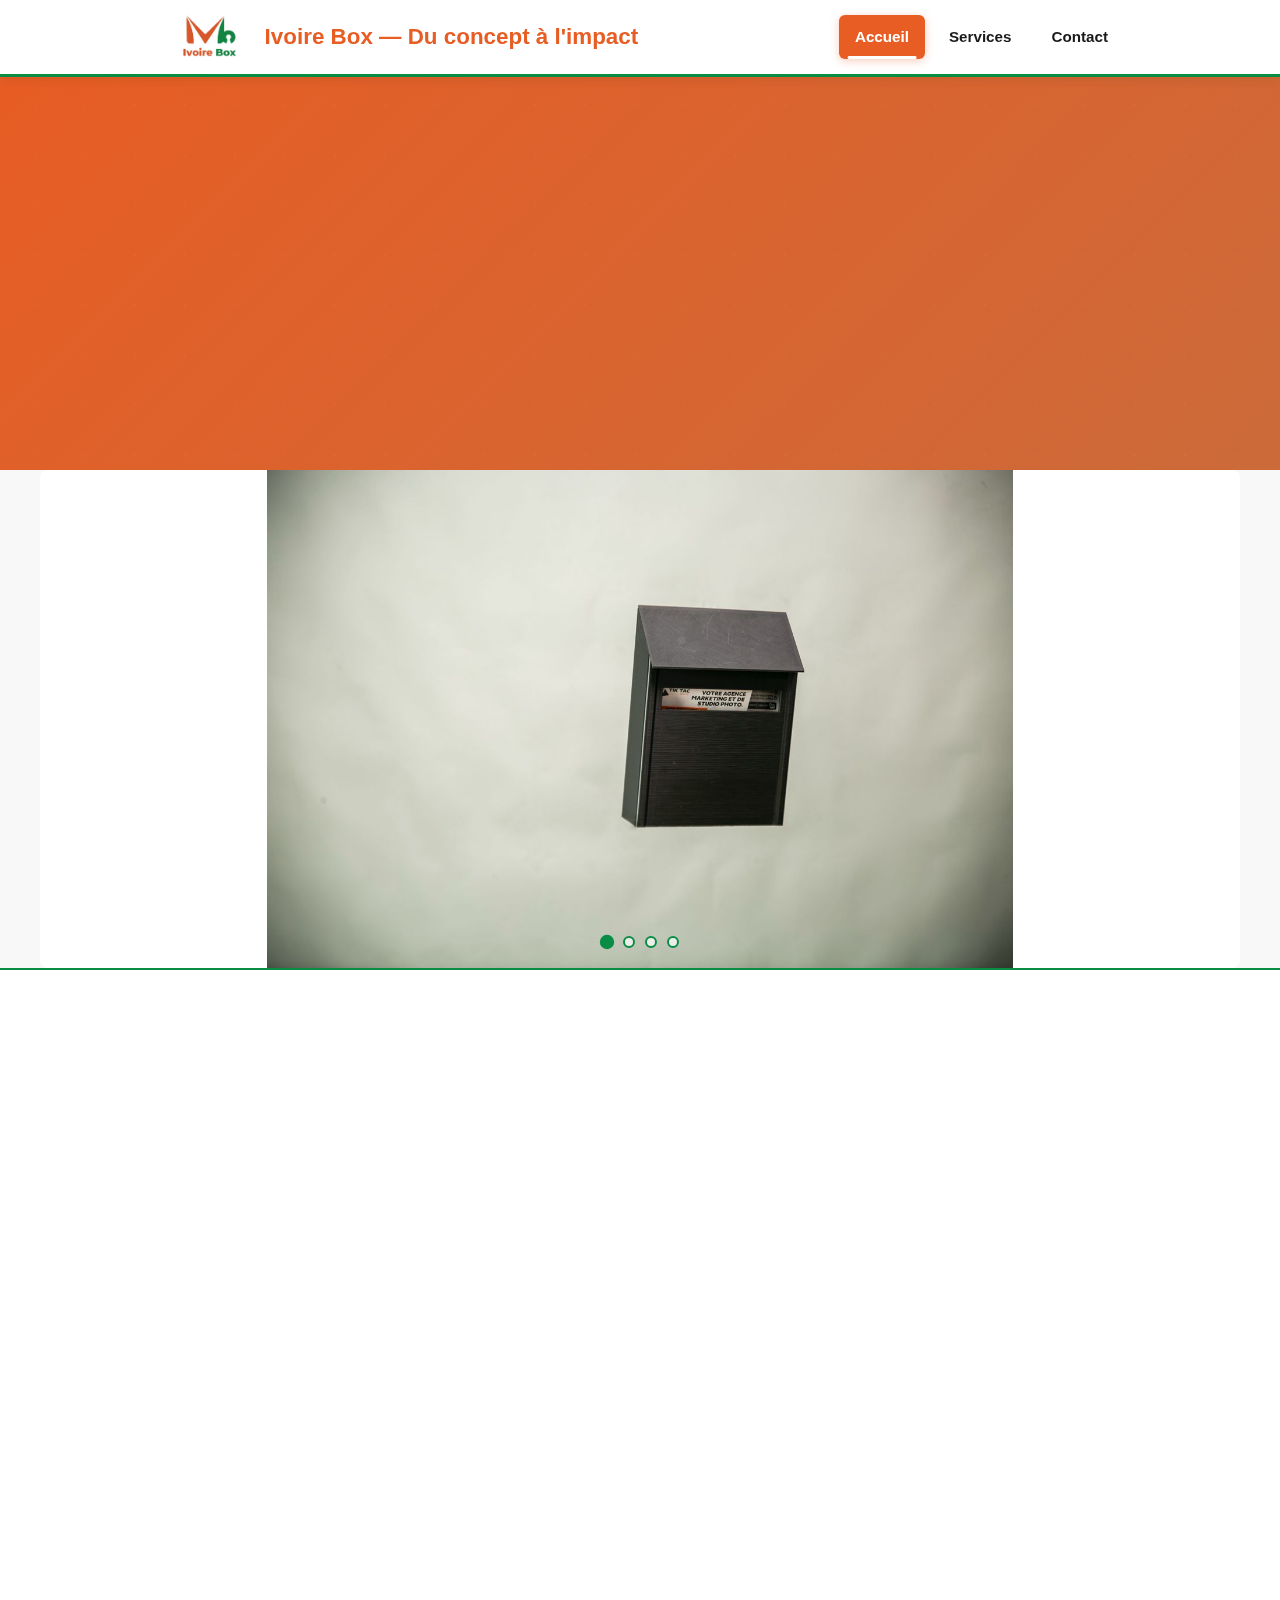
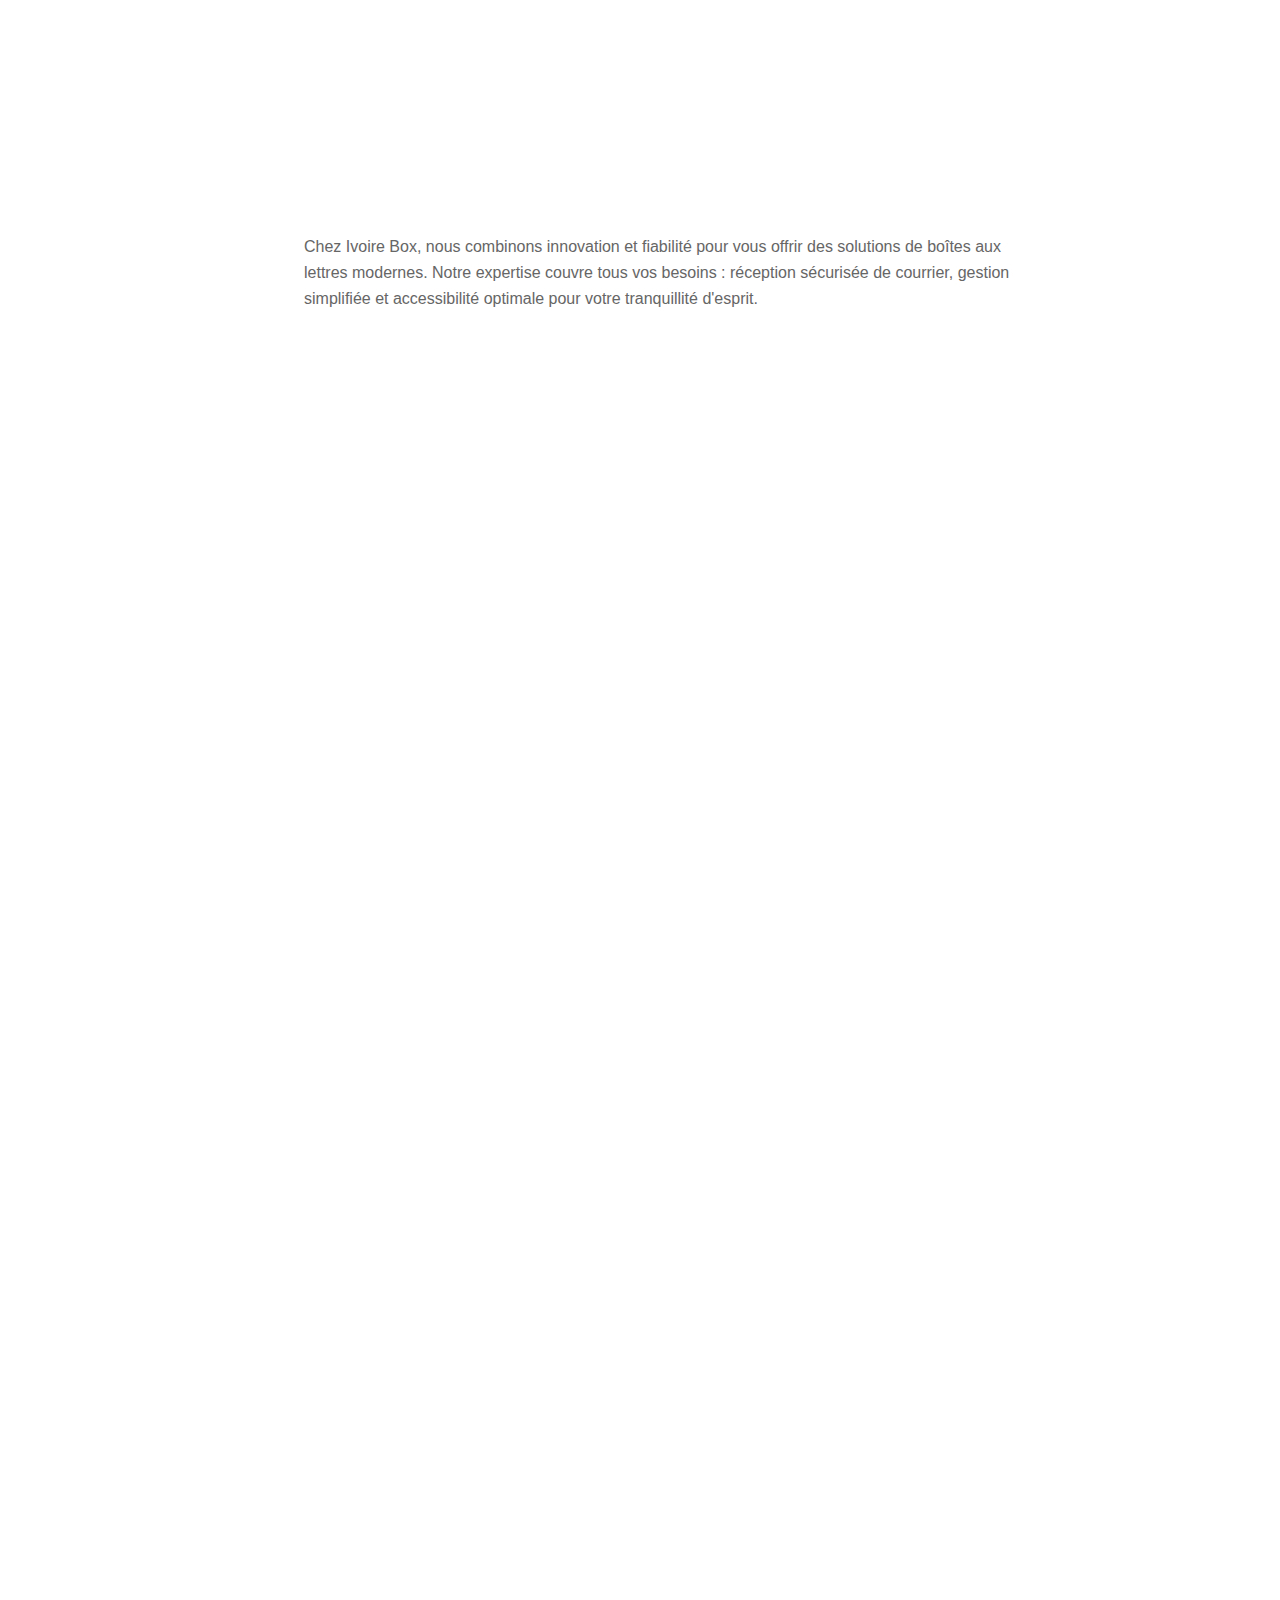
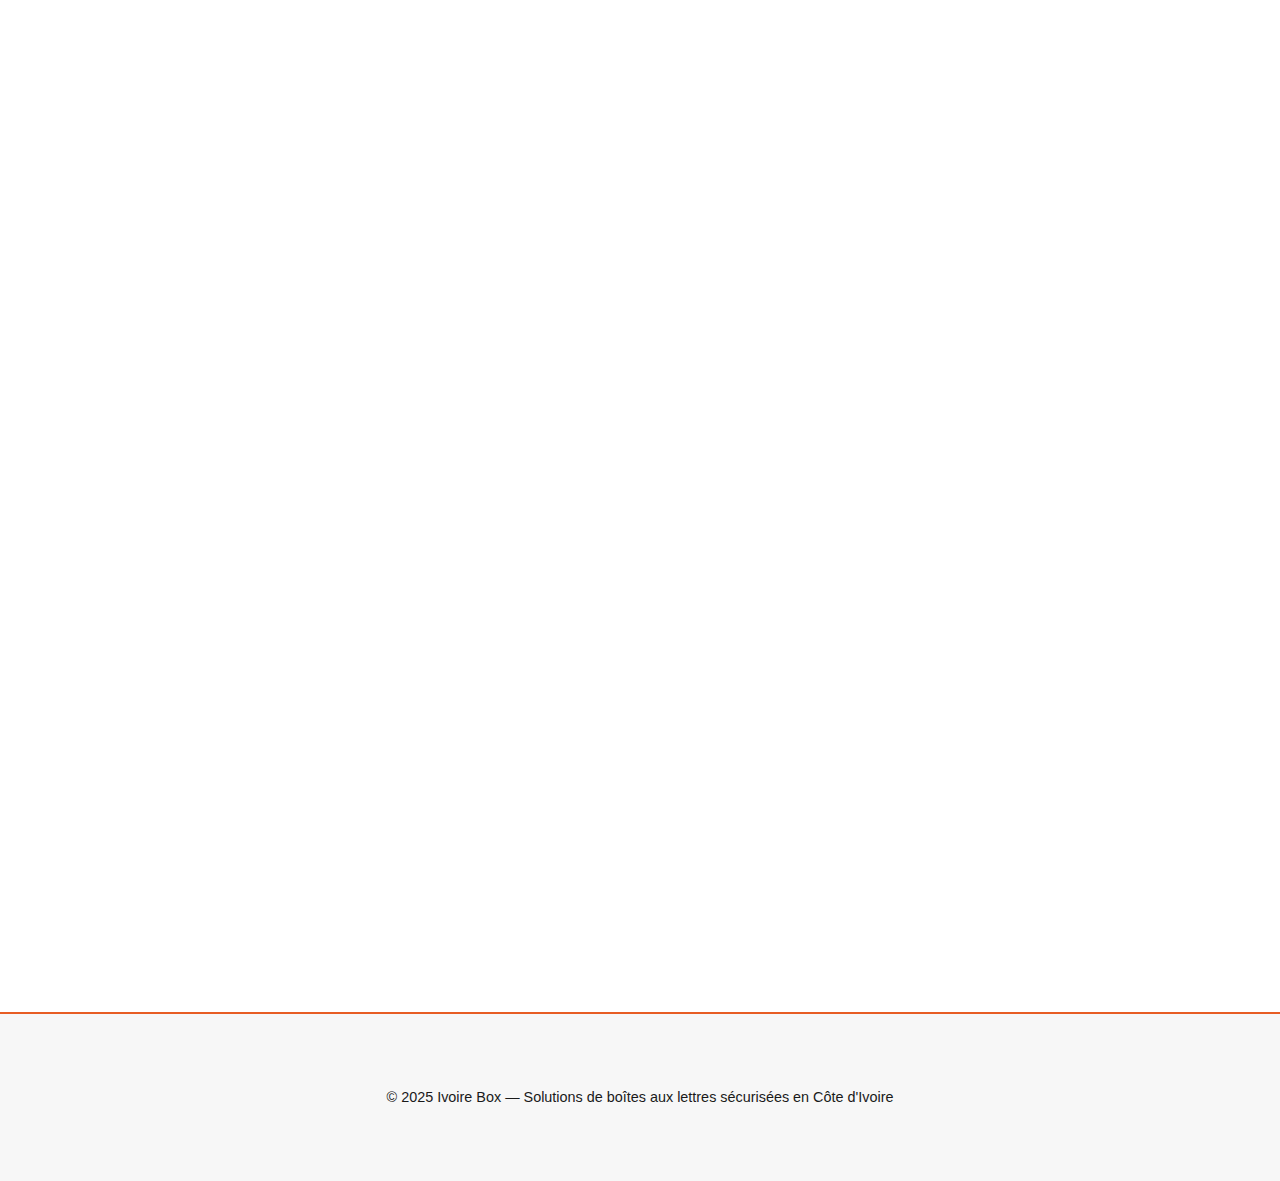
<file: index.html>
<!doctype html>
<html lang="fr">
<head>
  <meta charset="utf-8">
  <meta name="viewport" content="width=device-width,initial-scale=1">
  <title>Ivoire Box — Du concept à l'impact</title>
  <link rel="icon" href="assets/images/logo-ivoirebox.jpg" type="image/jpeg">
  <link rel="stylesheet" href="css/styles.css">

</head>
<body>
  <header class="site-header">
    <div class="container">
      <div style="display:flex;align-items:center;justify-content:space-between;width:100%">
        <a class="logo" href="index.html">
          <img src="assets/images/logo-ivoirebox.jpg" alt="Ivoire Box — Du concept à l'impact" style="height:48px;object-fit:contain;display:inline-block;vertical-align:middle">
          <span class="sr-only">Ivoire Box — Du concept à l'impact</span>
        </a>
        <nav id="main-navigation" class="main-nav" role="navigation" aria-label="Menu principal">
          <a href="index.html">Accueil</a>
          <a href="services.html">Services</a>
          <a href="contact.html">Contact</a>
        </nav>
        <button class="nav-toggle" aria-label="Ouvrir le menu" aria-expanded="false" aria-controls="main-navigation">
          <span class="hamburger" aria-hidden="true"></span>
        </button>
      </div>
    </div>
  </header>

  <main>
    <section class="hero">
      <!-- Option vidéo de fond : décommentez et ajoutez votre vidéo
      <video class="hero-video" autoplay muted loop playsinline>
        <source src="videos/hero-background.mp4" type="video/mp4">
        <source src="videos/hero-background.webm" type="video/webm">
      </video>
      -->
      <div class="container hero-content">
        <h1 class="hero-title">Du concept à l'impact</h1>
        <p class="hero-subtitle">Solutions de boîtes aux lettres sécurisées et modernes en Côte d'Ivoire. Sécurité, accessibilité et tranquillité d'esprit pour votre courrier personnel et professionnel.</p>
        <p class="hero-btn-wrapper"><a class="btn" href="services.html">Découvrir nos services</a></p>
      </div>
    </section>

    <!-- Carousel des boîtes postales -->
    <section class="box-carousel">
      <div class="carousel-container">
        <div class="carousel-slide active">
          <img src="boite postal 1.jpg" alt="Boîte postale Ivoire Box - Modèle 1" class="image-hover-effect">
        </div>
        <div class="carousel-slide">
          <img src="boite postal 2.jpg" alt="Boîte postale Ivoire Box - Modèle 2" class="image-hover-effect">
        </div>
        <div class="carousel-slide">
          <img src="boite postal 3.jpg" alt="Boîte postale Ivoire Box - Modèle 3" class="image-hover-effect">
        </div>
        <div class="carousel-slide">
          <img src="boite postal 4.jpg" alt="Boîte postale Ivoire Box - Modèle 4" class="image-hover-effect">
        </div>
      </div>
      <div class="carousel-indicators">
        <span class="indicator active" data-slide="0" aria-label="Image 1"></span>
        <span class="indicator" data-slide="1" aria-label="Image 2"></span>
        <span class="indicator" data-slide="2" aria-label="Image 3"></span>
        <span class="indicator" data-slide="3" aria-label="Image 4"></span>
      </div>
    </section>

    <!-- Section Statistiques -->
    <section class="stats-section reveal-hidden">
      <div class="container">
        <div class="stats-grid">
          <div class="stat-card reveal-hidden reveal-delay-1">
            <span class="stat-icon">📦</span>
            <span class="stat-number" data-target="500">0</span>
            <span class="stat-label">Boîtes installées</span>
          </div>
          <div class="stat-card reveal-hidden reveal-delay-2">
            <span class="stat-icon">👥</span>
            <span class="stat-number" data-target="350">0</span>
            <span class="stat-label">Clients satisfaits</span>
          </div>
          <div class="stat-card reveal-hidden reveal-delay-3">
            <span class="stat-icon">🏆</span>
            <span class="stat-number" data-target="5">0</span>
            <span class="stat-label">Années d'expérience</span>
          </div>
          <div class="stat-card reveal-hidden reveal-delay-4">
            <span class="stat-icon">⭐</span>
            <span class="stat-number" data-target="98">0</span>
            <span class="stat-label">% Satisfaction</span>
          </div>
        </div>
      </div>
    </section>

    <section class="about container reveal-hidden">
      <h2 class="reveal-left">À propos d'Ivoire Box</h2>
      <p class="reveal-right">Ivoire Box est le partenaire de confiance pour vos besoins de boîtes aux lettres en Côte d'Ivoire. Nous proposons des solutions sur mesure pour les particuliers et les copropriétés : boîtes individuelles, boîtes collectives, gestion de courrier et options de notifications. Fondée pour moderniser la gestion du courrier, Ivoire Box combine sécurité physique et services numériques simples à utiliser.</p>
    </section>

    <section class="features container">
      <h2 class="reveal-hidden">Nos atouts</h2>
      <div class="features-illustration" style="display:flex;gap:1.5rem;align-items:center;margin-bottom:1.5rem">
        <div class="image-hover-effect image-animate reveal-hidden">
          <img src="assets/images/iconographie.jpg" loading="lazy" alt="Iconographie Ivoire Box" style="max-width:140px;border-radius:8px;box-shadow:0 4px 12px rgba(0,0,0,0.08)">
        </div>
        <p style="font-size:1rem;color:var(--text-secondary);max-width:720px;margin:0">Chez Ivoire Box, nous combinons innovation et fiabilité pour vous offrir des solutions de boîtes aux lettres modernes. Notre expertise couvre tous vos besoins : réception sécurisée de courrier, gestion simplifiée et accessibilité optimale pour votre tranquillité d'esprit.</p>
      </div>
      <div class="grid">
        <div class="feature reveal-hidden reveal-delay-1">
          <h4>Sécurité renforcée</h4>
          <p>Boîtes conçues pour protéger votre courrier contre le vol et les intempéries.</p>
        </div>
        <div class="feature reveal-hidden reveal-delay-2">
          <h4>Accessibilité 24/7</h4>
          <p>Accès facile et sécurisé selon le mode d'abonnement choisi.</p>
        </div>
        <div class="feature reveal-hidden reveal-delay-3">
          <h4>Gestion simplifiée</h4>
          <p>Notifications, suivi et options de délégation pour votre courrier.</p>
        </div>
      </div>
    </section>

    <section class="services container reveal-hidden">
      <h2 class="reveal-scale">Nos Services</h2>
      <p class="reveal-scale reveal-delay-1">Des solutions adaptées à vos besoins en boîtes aux lettres.</p>

      <div class="grid">
        <article class="card reveal-left reveal-delay-1">
          <h3>Boîtes Individuelles</h3>
          <p>Boîtes aux lettres sécurisées et fiables pour les particuliers. Idéales pour recevoir votre courrier important en toute sécurité avec accès facile et pratique.</p>
        </article>

        <article class="card reveal-right reveal-delay-2">
          <h3>Boîtes Collectives</h3>
          <p>Solutions de boîtes aux lettres pour les résidences, immeubles et complexes. Gestion centralisée et efficace de la distribution du courrier.</p>
        </article>
      </div>

      <p class="mt-2"><a class="btn" href="contact.html">Nous contacter</a></p>
    </section>

    <section class="testimonials container reveal-hidden">
      <h2 class="reveal-scale">Témoignages</h2>
      <p class="reveal-scale reveal-delay-1" style="text-align:center;color:var(--text-secondary);margin-bottom:2rem">Découvrez ce que nos clients disent de nos services</p>
      
      <!-- Desktop Grid -->
      <div class="testimonials-grid">
        <article class="testimonial-card">
          <div class="testimonial-stars">★★★★★</div>
          <p class="testimonial-text">"Service fiable et équipe réactive — je reçois mon courrier sans souci depuis que j'ai une boîte Ivoire Box. Je recommande vivement !"</p>
          <div class="testimonial-author">
            <strong>Mme Traoré</strong>
            <span>Abidjan</span>
          </div>
        </article>

        <article class="testimonial-card">
          <div class="testimonial-stars">★★★★★</div>
          <p class="testimonial-text">"Installation propre, accès facile et support disponible. Recommandé pour les résidences. Un service de qualité !"</p>
          <div class="testimonial-author">
            <strong>M. Kone</strong>
            <span>Yamoussoukro</span>
          </div>
        </article>

        <article class="testimonial-card">
          <div class="testimonial-stars">★★★★★</div>
          <p class="testimonial-text">"Excellente solution pour sécuriser mon courrier professionnel. L'équipe est à l'écoute et très professionnelle."</p>
          <div class="testimonial-author">
            <strong>M. Diabaté</strong>
            <span>Bouaké</span>
          </div>
        </article>

        <article class="testimonial-card">
          <div class="testimonial-stars">★★★★★</div>
          <p class="testimonial-text">"Très satisfait du service Ivoire Box. La boîte est solide, l'installation a été rapide et le suivi client est excellent. Parfait pour mon entreprise !"</p>
          <div class="testimonial-author">
            <strong>Mme Kouassi</strong>
            <span>San-Pédro</span>
          </div>
        </article>
      </div>

      <!-- Mobile Carousel -->
      <div class="testimonials-carousel-mobile">
        <div class="testimonials-carousel-wrapper">
          <article class="testimonial-card testimonial-slide">
            <div class="testimonial-stars">★★★★★</div>
            <p class="testimonial-text">"Service fiable et équipe réactive — je reçois mon courrier sans souci depuis que j'ai une boîte Ivoire Box. Je recommande vivement !"</p>
            <div class="testimonial-author">
              <strong>Mme Traoré</strong>
              <span>Abidjan</span>
            </div>
          </article>

          <article class="testimonial-card testimonial-slide">
            <div class="testimonial-stars">★★★★★</div>
            <p class="testimonial-text">"Installation propre, accès facile et support disponible. Recommandé pour les résidences. Un service de qualité !"</p>
            <div class="testimonial-author">
              <strong>M. Kone</strong>
              <span>Yamoussoukro</span>
            </div>
          </article>

          <article class="testimonial-card testimonial-slide">
            <div class="testimonial-stars">★★★★★</div>
            <p class="testimonial-text">"Excellente solution pour sécuriser mon courrier professionnel. L'équipe est à l'écoute et très professionnelle."</p>
            <div class="testimonial-author">
              <strong>M. Diabaté</strong>
              <span>Bouaké</span>
            </div>
          </article>

          <article class="testimonial-card testimonial-slide">
            <div class="testimonial-stars">★★★★★</div>
            <p class="testimonial-text">"Très satisfait du service Ivoire Box. La boîte est solide, l'installation a été rapide et le suivi client est excellent. Parfait pour mon entreprise !"</p>
            <div class="testimonial-author">
              <strong>Mme Kouassi</strong>
              <span>San-Pédro</span>
            </div>
          </article>
        </div>
        <div class="testimonials-indicators-mobile"></div>
      </div>
    </section>

    <section class="faq container reveal-hidden">
      <h2 class="reveal-scale">Questions fréquentes</h2>
      <div class="item">
        <div class="question">Comment sécurisez-vous le courrier ?</div>
        <div class="answer">Chaque boîte est verrouillée et construite selon des normes anti-effraction. Les matériaux résistent aux tentatives d'effraction courantes. Des options de surveillance et de notifification sont disponibles pour les sites collectifs.</div>
      </div>
      <div class="item">
        <div class="question">Puis-je modifier mes paramètres d'accès ?</div>
        <div class="answer">Oui, vous pouvez modifier vos préférences (notifications, horaires d'accès, délégation de retrait) directement via notre support client ou votre espace personnel si vous êtes inscrit.</div>
      </div>
      <div class="item">
        <div class="question">Quel est le délai d'installation ?</div>
        <div class="answer">L'installation prend généralement 2 à 5 jours après validation de votre commande. Un technicien qualifié se chargera de la pose et de la configuration selon vos besoins.</div>
      </div>
      <div class="item">
        <div class="question">Proposez-vous une garantie ?</div>
        <div class="answer">Oui, toutes nos boîtes aux lettres bénéficient d'une garantie de 2 ans couvrant les défauts de fabrication et les mécanismes. Une maintenance annuelle gratuite est incluse.</div>
      </div>
    </section>

    <section class="cta container reveal-hidden">
      <h2 class="reveal-scale">Prêt à sécuriser votre courrier ?</h2>
      <p class="reveal-scale reveal-delay-1">Contactez-nous aujourd'hui pour un devis ou une visite technique.</p>
      <p class="reveal-scale reveal-delay-2"><a class="btn btn-primary" href="contact.html">Demander un devis</a></p>
    </section>
  </main>

  <footer class="site-footer">
    <div class="container">
      <p>© 2025 Ivoire Box — Solutions de boîtes aux lettres sécurisées en Côte d'Ivoire</p>
    </div>
  </footer>

  <script src="js/nav.js"></script>
  <script src="js/animations.js"></script>
  
  <!-- Inline scripts to ensure they run on mobile -->
  <script>
    // Scroll animations avec Intersection Observer - Optimisé pour mobile et desktop
    (function initScrollAnimations(){
      // Détecter si on est sur mobile
      const isMobile = window.innerWidth <= 560;
      
      const observerOptions = {
        threshold: isMobile ? 0.05 : 0.1, // Plus sensible sur mobile
        rootMargin: isMobile ? '0px 0px -30px 0px' : '0px 0px -50px 0px' // Déclenche plus tôt sur mobile
      };

      const observer = new IntersectionObserver(function(entries){
        entries.forEach(entry => {
          if(entry.isIntersecting){
            // Ajouter la classe avec un petit délai pour s'assurer que le navigateur peut animer
            requestAnimationFrame(() => {
              entry.target.classList.add('reveal-visible');
            });
            // Ne plus observer une fois animé pour de meilleures performances
            observer.unobserve(entry.target);
          }
        });
      }, observerOptions);

      // Observer tous les éléments avec les classes reveal
      function observeElements(){
        const elements = document.querySelectorAll('.reveal-hidden, .reveal-left, .reveal-right, .reveal-scale');
        elements.forEach(el => {
          // S'assurer que l'élément est bien dans l'état initial
          if(!el.classList.contains('reveal-visible')){
            observer.observe(el);
          }
        });
      }

      // Initialiser immédiatement et après chargement
      if(document.readyState === 'loading'){
        document.addEventListener('DOMContentLoaded', function(){
          setTimeout(observeElements, 50);
        });
      } else {
        setTimeout(observeElements, 50);
      }
      
      // Observer aussi après un délai pour s'assurer que tout est chargé
      setTimeout(observeElements, 200);
      
      // Réobserver après resize pour gérer le changement mobile/desktop
      let resizeTimer;
      window.addEventListener('resize', function(){
        clearTimeout(resizeTimer);
        resizeTimer = setTimeout(function(){
          observeElements();
        }, 250);
      });
    })();

    // Initialize carousel immediately (fallback)
    (function(){
      if(document.readyState === 'loading'){
        document.addEventListener('DOMContentLoaded', initCarousel);
      } else {
        initCarousel();
      }
      
      function initCarousel(){
        const carousel = document.querySelector('.box-carousel');
        if(!carousel) return;
        
        const slides = carousel.querySelectorAll('.carousel-slide');
        const indicators = carousel.querySelectorAll('.indicator');
        const total = slides.length;
        if(total === 0) return;

        let currentIndex = 0;
        let intervalId = null;
        let touchStartX = 0;
        let touchEndX = 0;

        function showSlide(index){
          if(index < 0 || index >= total) return;
          slides.forEach(s => s.classList.remove('active'));
          indicators.forEach(i => i.classList.remove('active'));
          if(slides[index]) slides[index].classList.add('active');
          if(indicators[index]) indicators[index].classList.add('active');
          currentIndex = index;
        }

        function nextSlide(){
          showSlide((currentIndex + 1) % total);
        }

        function prevSlide(){
          showSlide((currentIndex - 1 + total) % total);
        }

        // Touch events
        carousel.addEventListener('touchstart', function(e){
          touchStartX = e.touches[0].clientX;
          if(intervalId) clearInterval(intervalId);
        }, {passive: true});

        carousel.addEventListener('touchend', function(e){
          touchEndX = e.changedTouches[0].clientX;
          const diff = touchStartX - touchEndX;
          if(Math.abs(diff) > 50){
            if(diff > 0) nextSlide();
            else prevSlide();
          }
          startInterval();
        }, {passive: true});

        // Indicators
        indicators.forEach((ind, idx) => {
          ind.addEventListener('click', () => showSlide(idx));
          ind.addEventListener('touchend', (e) => {
            e.preventDefault();
            showSlide(idx);
          });
        });

        function startInterval(){
          if(intervalId) clearInterval(intervalId);
          if(total > 1){
            intervalId = setInterval(nextSlide, 3000);
          }
        }

        showSlide(0);
        startInterval();
      }
    })();

    // FAQ accordion - fonctionne immédiatement et après chargement
    (function initFAQ(){
      function setupFAQ(){
        const faqItems = document.querySelectorAll('.faq .item');
        if(faqItems.length === 0) return;
        
        faqItems.forEach(item => {
          // Retirer les anciens event listeners si existants
          const question = item.querySelector('.question');
          if (!question) return;
          
          // Cloner et remplacer pour retirer les anciens listeners
          const newQuestion = question.cloneNode(true);
          question.parentNode.replaceChild(newQuestion, question);
          
          // Ajouter les nouveaux event listeners
          newQuestion.addEventListener('click', function(e) {
            e.preventDefault();
            e.stopPropagation();
            item.classList.toggle('open');
          });
          
          // Support tactile pour mobile
          newQuestion.addEventListener('touchend', function(e) {
            e.preventDefault();
            e.stopPropagation();
            item.classList.toggle('open');
          });
        });
      }
      
      // Essayer immédiatement
      if(document.readyState === 'loading'){
        document.addEventListener('DOMContentLoaded', setupFAQ);
      } else {
        setupFAQ();
      }
      
      // Essayer aussi après un court délai au cas où
      setTimeout(setupFAQ, 100);
    })();

    // Testimonials Mobile Carousel avec animations
    (function initTestimonialsCarousel(){
      const carouselWrapper = document.querySelector('.testimonials-carousel-wrapper');
      if(!carouselWrapper) return;
      
      const slides = carouselWrapper.querySelectorAll('.testimonial-slide');
      const indicatorsContainer = document.querySelector('.testimonials-indicators-mobile');
      const total = slides.length;
      if(total === 0) return;

      // Créer les indicateurs
      if(indicatorsContainer && total > 1){
        indicatorsContainer.innerHTML = '';
        for(let i = 0; i < total; i++){
          const indicator = document.createElement('span');
          indicator.className = 'testimonial-indicator-mobile' + (i === 0 ? ' active' : '');
          indicator.setAttribute('aria-label', 'Témoignage ' + (i + 1));
          indicator.addEventListener('click', () => goToSlide(i));
          indicator.addEventListener('touchend', (e) => {
            e.preventDefault();
            goToSlide(i);
          });
          indicatorsContainer.appendChild(indicator);
        }
      }

      const indicators = document.querySelectorAll('.testimonial-indicator-mobile');
      let currentIndex = 0;
      let intervalId = null;
      let touchStartX = 0;
      let touchEndX = 0;
      let isSwiping = false;

      function showSlide(index, direction = 'next'){
        if(index < 0 || index >= total) return;
        
        const prevIndex = currentIndex;
        currentIndex = index;

        // Animation de sortie
        if(slides[prevIndex]){
          slides[prevIndex].classList.remove('active');
          slides[prevIndex].classList.add('prev');
          setTimeout(() => {
            slides[prevIndex].classList.remove('prev');
          }, 600);
        }

        // Animation d'entrée
        setTimeout(() => {
          slides[currentIndex].classList.add('active');
          slides[currentIndex].style.animation = 'fadeInScale 0.6s cubic-bezier(0.4, 0, 0.2, 1)';
        }, 50);

        // Mettre à jour les indicateurs
        indicators.forEach((ind, i) => {
          ind.classList.toggle('active', i === currentIndex);
        });
      }

      function goToSlide(index){
        if(index === currentIndex) return;
        const direction = index > currentIndex ? 'next' : 'prev';
        showSlide(index, direction);
        resetInterval();
      }

      function nextSlide(){
        goToSlide((currentIndex + 1) % total);
      }

      function prevSlide(){
        goToSlide((currentIndex - 1 + total) % total);
      }

      function startInterval(){
        if(intervalId) return;
        if(total > 1){
          intervalId = setInterval(() => {
            if(!isSwiping) nextSlide();
          }, 4000);
        }
      }

      function stopInterval(){
        if(intervalId){
          clearInterval(intervalId);
          intervalId = null;
        }
      }

      function resetInterval(){
        stopInterval();
        startInterval();
      }

      // Touch events pour swipe
      carouselWrapper.addEventListener('touchstart', function(e){
        touchStartX = e.touches[0].clientX;
        isSwiping = true;
        stopInterval();
      }, {passive: true});

      carouselWrapper.addEventListener('touchmove', function(e){
        if(isSwiping){
          const currentX = e.touches[0].clientX;
          const diff = touchStartX - currentX;
          if(Math.abs(diff) > 10){
            // Légère translation pendant le swipe
            slides[currentIndex].style.transform = `translateX(${-diff * 0.1}px) scale(${1 - Math.abs(diff) * 0.0005})`;
          }
        }
      }, {passive: true});

      carouselWrapper.addEventListener('touchend', function(e){
        touchEndX = e.changedTouches[0].clientX;
        const diff = touchStartX - touchEndX;
        const threshold = 50;

        if(Math.abs(diff) > threshold){
          if(diff > 0){
            nextSlide();
          } else {
            prevSlide();
          }
        } else {
          // Remettre en place si le swipe n'est pas assez long
          slides[currentIndex].style.transform = '';
        }

        isSwiping = false;
        setTimeout(() => {
          resetInterval();
        }, 1000);
      }, {passive: true});

      // Initialiser
      if(slides[0]) slides[0].classList.add('active');
      startInterval();

      // Pause au hover (pour desktop si jamais)
      carouselWrapper.addEventListener('mouseenter', stopInterval);
      carouselWrapper.addEventListener('mouseleave', startInterval);
    })();
  </script>
</body>
</html>
</file>
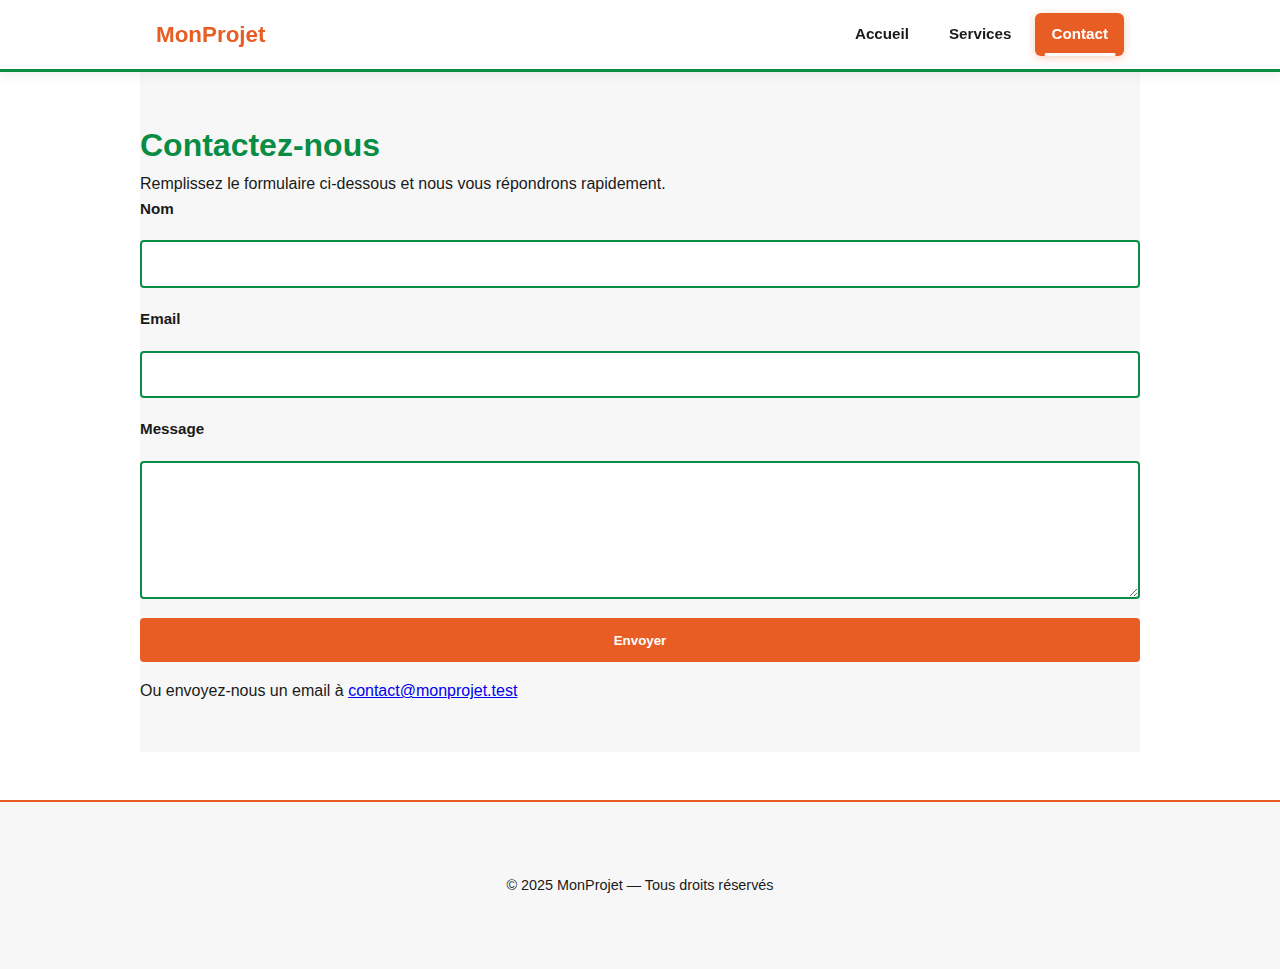
<file: contact.html>
<!doctype html>
<html lang="fr">
<head>
  <meta charset="utf-8">
  <meta name="viewport" content="width=device-width,initial-scale=1">
  <title>Contact — Mon Projet</title>
  <link rel="stylesheet" href="css/styles.css">
</head>
<body>
  <header class="site-header">
    <div class="container">
      <a class="logo" href="index.html">MonProjet</a>
      <nav id="main-navigation" class="main-nav" role="navigation" aria-label="Menu principal">
        <a href="index.html">Accueil</a>
        <a href="services.html">Services</a>
        <a href="contact.html">Contact</a>
      </nav>
      <button class="nav-toggle" aria-label="Ouvrir le menu" aria-expanded="false" aria-controls="main-navigation">
        <span class="hamburger" aria-hidden="true"></span>
      </button>
    </div>
  </header>

  <main>
    <section class="container contact">
      <h1>Contactez-nous</h1>
      <p>Remplissez le formulaire ci-dessous et nous vous répondrons rapidement.</p>

      <form class="contact-form" action="#" method="post">
        <label for="name">Nom</label>
        <input id="name" name="name" type="text" required>

        <label for="email">Email</label>
        <input id="email" name="email" type="email" required>

        <label for="message">Message</label>
        <textarea id="message" name="message" rows="6" required></textarea>

        <button class="btn" type="submit">Envoyer</button>
      </form>

      <p class="mt-2">Ou envoyez-nous un email à <a href="mailto:contact@monprojet.test">contact@monprojet.test</a></p>
    </section>
  </main>

  <footer class="site-footer">
    <div class="container">
      <p>© 2025 MonProjet — Tous droits réservés</p>
    </div>
  </footer>
</body>
  <script src="js/nav.js" defer></script>
</html>
</body>
</html>
</file>
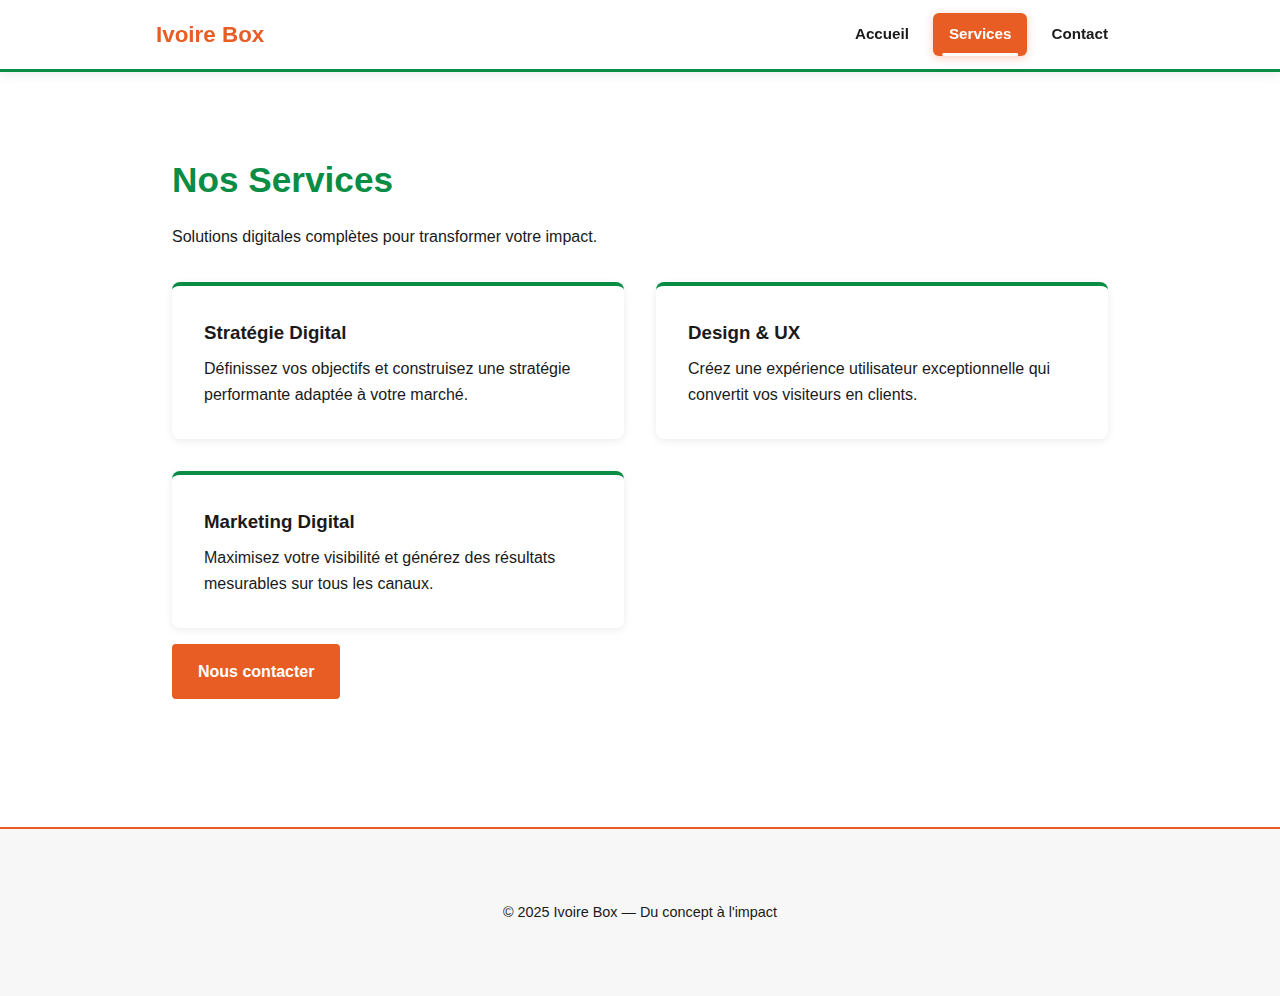
<file: services.html>
<!doctype html>
<html lang="fr">
<head>
  <meta charset="utf-8">
  <meta name="viewport" content="width=device-width,initial-scale=1">
  <title>Services — Ivoire Box</title>
  <link rel="icon" href="favicon.svg" type="image/svg+xml">
  <link rel="stylesheet" href="css/styles.css">
</head>
<body>
  <header class="site-header">
    <div class="container">
      <div style="display:flex;align-items:center;justify-content:space-between;width:100%">
        <a class="logo" href="index.html">Ivoire Box</a>
        <nav id="main-navigation" class="main-nav" role="navigation" aria-label="Menu principal">
          <a href="index.html">Accueil</a>
          <a href="services.html">Services</a>
          <a href="contact.html">Contact</a>
        </nav>
        <button class="nav-toggle" aria-label="Ouvrir le menu" aria-expanded="false" aria-controls="main-navigation">
          <span class="hamburger" aria-hidden="true"></span>
        </button>
      </div>
    </div>
  </header>

  <main>
    <section class="services">
      <div class="container">
        <h1>Nos Services</h1>
        <p>Solutions digitales complètes pour transformer votre impact.</p>

        <div class="grid">
          <article class="card">
            <h3>Stratégie Digital</h3>
            <p>Définissez vos objectifs et construisez une stratégie performante adaptée à votre marché.</p>
          </article>

          <article class="card">
            <h3>Design & UX</h3>
            <p>Créez une expérience utilisateur exceptionnelle qui convertit vos visiteurs en clients.</p>
          </article>

          <article class="card">
            <h3>Marketing Digital</h3>
            <p>Maximisez votre visibilité et générez des résultats mesurables sur tous les canaux.</p>
          </article>
        </div>

        <p class="mt-2"><a class="btn" href="contact.html">Nous contacter</a></p>
      </div>
    </section>
  </main>

  <footer class="site-footer">
    <div class="container">
      <p>© 2025 Ivoire Box — Du concept à l'impact</p>
    </div>
  </footer>

  <script src="js/nav.js" defer></script>
</body>
</html>
</file>
<file: css/styles.css>
/* Charte graphique IVOIRE BOX - Officielle */
:root{
  /* Couleurs primaires officielles */
  --accent-primary:#E75D24;  /* Orange primaire */
  --accent-green:#098D45;    /* Vert primaire officiel */
  --primary:#1A1A1A;         /* Noir pour texte */
  --bg-light:#F7F7F7;        /* Gris très clair pour sections */
  --white:#FFFFFF;           /* Blanc */
  --text-primary:#1A1A1A;    /* Texte noir */
  --text-secondary:#666666;  /* Texte gris */
  
  /* Typographie - Police unique Montserrat */
  --font-primary:'Montserrat',sans-serif;  /* Unique police officielle */
}

/* Reset simple */
*{box-sizing:border-box;margin:0;padding:0}
html{scroll-behavior:smooth}
html,body{height:100%;font-family:var(--font-primary);font-weight:300;line-height:1.6;color:var(--text-primary)}
.container{max-width:1000px;margin:0 auto;padding:2rem}

.site-header{position:sticky;top:0;z-index:100;background:var(--white);color:var(--text-primary);box-shadow:0 2px 12px rgba(0,0,0,0.08);border-bottom:3px solid var(--accent-green);transition:all 0.3s ease;backdrop-filter:blur(10px)}
.site-header.scrolled{box-shadow:0 4px 20px rgba(0,0,0,0.12);background:rgba(255,255,255,0.98)}
.site-header .container{padding:0.8rem 1rem}
.site-header .container{display:flex;align-items:center;justify-content:space-between;padding:0.8rem 1rem}
.logo{font-weight:900;color:var(--accent-primary);text-decoration:none;font-family:var(--font-primary);font-size:1.4rem;display:flex;align-items:center;gap:0.5rem;transition:transform 0.3s ease}
.logo:hover{transform:scale(1.05)}
.logo img{transition:transform 0.3s ease}
.logo:hover img{transform:scale(1.1)}
.main-nav{display:flex;gap:0.5rem;align-items:center}
.main-nav a{color:var(--text-primary);text-decoration:none;padding:0.6rem 1rem;border-radius:6px;transition:all 0.3s cubic-bezier(0.4, 0, 0.2, 1);font-family:var(--font-primary);font-weight:600;font-size:0.95rem;position:relative;overflow:hidden}
.main-nav a::before{content:'';position:absolute;top:0;left:-100%;width:100%;height:100%;background:linear-gradient(90deg,transparent,rgba(255,255,255,0.2),transparent);transition:left 0.5s ease}
.main-nav a:hover::before{left:100%}
.main-nav a:hover,.main-nav a:focus{background:var(--accent-green);color:var(--white);outline:none;transform:translateY(-2px);box-shadow:0 4px 12px rgba(9,141,69,0.3)}
.main-nav a.active{background:var(--accent-primary);color:var(--white);box-shadow:0 2px 8px rgba(231,93,36,0.3)}
.main-nav a.active::after{content:'';position:absolute;bottom:0;left:50%;transform:translateX(-50%);width:80%;height:3px;background:var(--white);border-radius:2px}
.nav-toggle{display:none;background:none;border:0;color:var(--text-primary);width:48px;height:44px;align-items:center;justify-content:center;cursor:pointer;border-radius:6px;transition:all 0.3s ease;position:relative;z-index:101}
.nav-toggle:hover{background:var(--bg-light)}
.nav-toggle:focus{outline:2px solid var(--accent-green);outline-offset:2px}
.nav-toggle .hamburger{display:block;width:24px;height:2.5px;background:var(--text-primary);border-radius:2px;position:relative;transition:all 0.3s cubic-bezier(0.4, 0, 0.2, 1)}
.nav-toggle .hamburger::before,.nav-toggle .hamburger::after{content:'';position:absolute;left:0;width:24px;height:2.5px;background:var(--text-primary);border-radius:2px;transition:all 0.3s cubic-bezier(0.4, 0, 0.2, 1)}
.nav-toggle .hamburger::before{top:-8px}
.nav-toggle .hamburger::after{top:8px}
.nav-toggle[aria-expanded="true"]{background:var(--accent-primary)}
.nav-toggle[aria-expanded="true"] .hamburger{background:var(--white);transform:rotate(180deg)}
.nav-toggle[aria-expanded="true"] .hamburger::before{background:var(--white);transform:rotate(45deg) translate(6px,6px);top:0}
.nav-toggle[aria-expanded="true"] .hamburger::after{background:var(--white);transform:rotate(-45deg) translate(6px,-6px);top:0}

.nav-overlay{display:none;position:fixed;top:0;left:0;right:0;bottom:0;background:rgba(0,0,0,0.5);z-index:98;opacity:0;transition:opacity 0.3s ease;backdrop-filter:blur(2px)}
.nav-overlay.active{display:block;opacity:1}
.main-nav.open{display:flex;flex-direction:column;gap:0.5rem;padding:1.5rem;border-radius:12px;animation:slideDown 0.4s cubic-bezier(0.4, 0, 0.2, 1);box-shadow:0 8px 32px rgba(0,0,0,0.15);border:2px solid var(--accent-primary)}
.main-nav.open a{width:100%;text-align:center;padding:0.9rem 1.2rem;margin:0;animation:fadeInUp 0.4s ease forwards;opacity:0;position:relative;overflow:hidden}
.main-nav.open a::before{content:'';position:absolute;left:0;top:0;width:4px;height:100%;background:var(--accent-primary);transform:scaleY(0);transition:transform 0.3s ease}
.main-nav.open a:hover::before{transform:scaleY(1)}
.main-nav.open a:nth-child(1){animation-delay:0.1s}
.main-nav.open a:nth-child(2){animation-delay:0.2s}
.main-nav.open a:nth-child(3){animation-delay:0.3s}
@keyframes slideDown{from{opacity:0;transform:translateY(-20px)}to{opacity:1;transform:translateY(0)}}

.hero{background:linear-gradient(135deg,var(--accent-primary) 0%,#cc6a3a 100%);color:var(--white);padding:4rem 2rem;position:relative;overflow:hidden}
.hero::before{content:'';position:absolute;top:0;left:0;right:0;bottom:0;background:linear-gradient(135deg,var(--accent-primary) 0%,#cc6a3a 100%);opacity:0;animation:fadeInHero 1s ease forwards}
.hero::after{content:'';position:absolute;top:-50%;left:-50%;width:200%;height:200%;background:radial-gradient(circle,rgba(255,255,255,0.1) 1px,transparent 1px);background-size:50px 50px;animation:particleFloat 20s linear infinite;opacity:0.3;pointer-events:none}
.hero h1{font-size:2.8rem;margin-bottom:1rem;font-family:var(--font-primary);font-weight:900;color:var(--white);animation:fadeInUp 1s ease 0.2s both}
.hero p{font-size:1.1rem;font-family:var(--font-primary);font-weight:300;animation:fadeInUp 1s ease 0.4s both}
.hero .btn{animation:fadeInUp 1s ease 0.6s both}
@keyframes fadeInHero{from{opacity:0}to{opacity:1}}
@keyframes particleFloat{0%{transform:translate(0,0)}100%{transform:translate(50px,50px)}}
.btn{display:inline-block;background:var(--accent-primary);color:var(--white);padding:0.8rem 1.5rem;border-radius:4px;text-decoration:none;font-weight:700;font-family:var(--font-primary);transition:all .2s ease;border:2px solid var(--accent-primary)}
.btn:hover{background:#d04a1a;border-color:#d04a1a;transform:translateY(-2px)}
.mt-2{margin-top:1rem}

.about{padding:3rem 2rem;background:var(--bg-light);border-radius:8px;margin:2rem 0}
.about h2{font-family:var(--font-primary);font-weight:700;color:var(--accent-green);margin-bottom:1rem}

.services{padding:3rem 0;background:var(--white)}
.services .grid{display:grid;grid-template-columns:repeat(2,1fr);gap:2rem;margin-top:2rem}
.services h1{font-family:var(--font-primary);font-weight:900;color:var(--accent-green);margin-bottom:1rem;font-size:2.2rem}
.services h2{font-family:var(--font-primary);font-weight:700;color:var(--accent-green)}
.card{background:var(--white);padding:2rem;border-radius:8px;box-shadow:0 2px 8px rgba(0,0,0,0.08);border-top:4px solid var(--accent-green);transition:transform .2s ease}
.card h3{margin-bottom:0.5rem;font-family:var(--font-primary);font-weight:700;color:var(--primary)}
.card p{font-family:var(--font-primary);font-weight:300}
.service-intro{font-size:1.1rem;color:var(--accent-green);font-weight:600;margin-bottom:1.5rem;padding-bottom:1rem;border-bottom:2px solid var(--bg-light)}
.service-details{margin-top:1.5rem}
.service-details h4{font-family:var(--font-primary);font-weight:700;color:var(--accent-primary);margin-top:1.5rem;margin-bottom:0.8rem;font-size:1.1rem}
.service-details h4:first-child{margin-top:0}
.service-details ul{list-style:none;padding:0;margin:0 0 1.5rem 0}
.service-details ul li{padding:0.6rem 0;padding-left:1.5rem;position:relative;font-family:var(--font-primary);font-weight:300;line-height:1.7;color:var(--text-primary)}
.service-details ul li::before{content:'✓';position:absolute;left:0;color:var(--accent-green);font-weight:700;font-size:1.1rem}
.service-details ul li strong{color:var(--accent-primary);font-weight:700}
.card:hover{transform:translateY(-4px)}

.contact-form{display:grid;grid-template-columns:1fr;gap:1.2rem;max-width:100%}
.form-group{display:grid;gap:0.5rem}
.contact-form input,.contact-form textarea,.contact-form select{padding:0.8rem;border:2px solid var(--accent-green);border-radius:4px;font-family:var(--font-primary);font-weight:300;font-size:1rem;transition:all .2s ease;width:100%}
.contact-form input:focus,.contact-form textarea:focus,.contact-form select:focus{outline:none;border-color:rgba(9,141,69,0.9);box-shadow:0 0 0 3px rgba(9,141,69,0.08)}
.contact-form label{font-weight:700;font-family:var(--font-primary);color:var(--primary);font-size:0.95rem}
.contact-form select{cursor:pointer;appearance:none;background-image:url("data:image/svg+xml,%3Csvg xmlns='http://www.w3.org/2000/svg' width='12' height='12' viewBox='0 0 12 12'%3E%3Cpath fill='%23098D45' d='M6 9L1 4h10z'/%3E%3C/svg%3E");background-repeat:no-repeat;background-position:right 0.8rem center;padding-right:2.5rem}
.contact h1{font-family:var(--font-primary);font-weight:900;color:var(--accent-green)}
.contact{padding:3rem 0;background:var(--bg-light)}

/* Section de contact moderne */
.contact-wrapper{display:grid;grid-template-columns:1fr 1fr;gap:3rem;margin-top:2rem;align-items:start}
.contact-form-section,.contact-info-section{background:var(--white);padding:2rem;border-radius:8px;box-shadow:0 2px 8px rgba(0,0,0,0.08)}
.contact-form-section h2,.contact-info-section h2{font-family:var(--font-primary);font-weight:700;color:var(--accent-green);margin-bottom:1.5rem;font-size:1.4rem}
.contact-info-section h3{font-family:var(--font-primary);font-weight:700;color:var(--accent-primary);margin-bottom:0.5rem;font-size:1.1rem}
.contact-method{margin-bottom:2rem;padding-bottom:2rem;border-bottom:1px solid #e0e0e0}
.contact-method:last-of-type{border-bottom:none}
.contact-method p{margin:0.3rem 0;font-family:var(--font-primary);font-weight:300}
.contact-desc{color:var(--text-secondary);font-size:0.9rem}
.contact-link{color:var(--accent-primary);text-decoration:none;font-weight:700;transition:all .2s ease}
.contact-link:hover{color:var(--accent-green);text-decoration:underline}

/* Boutons CTA */
.cta-buttons{display:flex;flex-direction:column;gap:1rem;margin-top:2rem}
.btn-whatsapp,.btn-email{display:inline-block;padding:0.9rem 1.5rem;border-radius:4px;text-decoration:none;font-weight:700;font-family:var(--font-primary);text-align:center;transition:all .2s ease;border:2px solid;font-size:1rem}
.btn-whatsapp{background:#25D366;color:var(--white);border-color:#25D366}
.btn-whatsapp:hover{background:#1fa857;border-color:#1fa857;transform:translateY(-2px)}
.btn-email{background:var(--accent-primary);color:var(--white);border-color:var(--accent-primary)}
.btn-email:hover{background:#d04a1a;border-color:#d04a1a;transform:translateY(-2px)}
.btn-primary{background:var(--accent-primary);color:var(--white);border:2px solid var(--accent-primary)}
.btn-primary:hover{background:#d04a1a;border-color:#d04a1a;transform:translateY(-2px)}

/* Carousel des boîtes postales */
.box-carousel{position:relative;width:100%;height:500px;overflow:hidden;background:#f8f8f8;border-bottom:2px solid var(--accent-green)}
.carousel-container{position:relative;width:100%;max-width:1200px;height:100%;margin:0 auto}
.carousel-slide{position:absolute;top:0;left:0;width:100%;height:100%;opacity:0;visibility:hidden;transition:opacity 0.6s cubic-bezier(0.4, 0, 0.2, 1),visibility 0.6s ease,transform 0.6s cubic-bezier(0.4, 0, 0.2, 1);transform:scale(0.95)}
.carousel-slide.active{opacity:1;visibility:visible;transform:scale(1)}
.carousel-slide img{width:100%;height:100%;object-fit:contain;object-position:center;background:var(--white);transition:transform 0.6s cubic-bezier(0.4, 0, 0.2, 1)}
.carousel-slide.active img{animation:imageZoomIn 0.8s cubic-bezier(0.4, 0, 0.2, 1) forwards}
@keyframes imageZoomIn{0%{transform:scale(1)}50%{transform:scale(1.05)}100%{transform:scale(1)}}
.carousel-indicators{position:absolute;bottom:20px;left:50%;transform:translateX(-50%);display:flex;gap:10px;z-index:10}
.indicator{width:12px;height:12px;border-radius:50%;background:rgba(255,255,255,0.7);cursor:pointer;border:2px solid var(--accent-green);transition:all 0.3s ease}
.indicator.active{background:var(--accent-green);transform:scale(1.2)}

.site-footer{background:var(--bg-light);padding:2.5rem 1rem;margin-top:3rem;color:var(--text-primary);border-top:2px solid var(--accent-primary)}
.site-footer p{text-align:center;font-size:0.9rem}

/* Responsive */
@media (max-width:800px){
  .services .grid{grid-template-columns:repeat(2,1fr)}
  .contact-wrapper{grid-template-columns:1fr}
  .box-carousel{height:350px}
  .carousel-container{max-width:100%}
  .testimonials-grid{grid-template-columns:1fr;gap:1.5rem}
  .testimonial-card{padding:1.5rem}
}
@media (max-width:560px){
  .main-nav{display:none}
  .nav-toggle{display:inline-flex}
  .nav-overlay{display:block}
  .main-nav.open{display:flex;flex-direction:column;position:fixed;left:1rem;right:1rem;top:70px;background:var(--white);padding:1.5rem;border-radius:12px;box-shadow:0 8px 32px rgba(0,0,0,0.2);border:2px solid var(--accent-primary);max-width:calc(100% - 2rem);z-index:99}
  .main-nav.open a{width:100%;text-align:center;padding:1rem;margin:0;font-size:1rem;border-radius:8px;font-weight:600}
  .main-nav.open a.active{background:var(--accent-primary);color:var(--white)}
  .main-nav.open a.active::after{display:none}
  .main-nav.open a:hover{background:var(--accent-green);color:var(--white);transform:translateX(5px)}
  .site-header .container{padding:0.6rem 1rem}
  .logo{font-size:1.2rem}
  .logo img{height:40px}
  .services .grid{grid-template-columns:1fr}
  .hero h1{font-size:1.8rem}
  .box-carousel{height:300px}
  .carousel-indicators{bottom:10px;gap:8px}
  .indicator{width:10px;height:10px}
  .testimonials{padding:2rem 0}
  .testimonials-grid{display:none}
  .testimonials-carousel-mobile{display:block;max-width:100%;padding:0 1rem}
  .testimonials-carousel-wrapper{min-height:280px;position:relative}
  .testimonial-slide{padding:1.2rem;margin:0}
  .testimonial-text{font-size:0.95rem;line-height:1.6}
  .testimonial-stars{font-size:1rem;margin-bottom:0.8rem}
  .testimonial-author strong{font-size:0.9rem}
  .testimonial-author span{font-size:0.85rem}
  .testimonials-indicators-mobile{margin-top:1.2rem;gap:0.4rem}
  .testimonial-indicator-mobile{width:8px;height:8px}
}

/* Animations & reveal utilities */
.reveal-hidden{opacity:0;transform:translateY(30px);transition:opacity 0.8s cubic-bezier(0.4, 0, 0.2, 1),transform 0.8s cubic-bezier(0.4, 0, 0.2, 1);will-change:opacity,transform}
.reveal-hidden.reveal-visible{opacity:1;transform:translateY(0)}
.reveal-left{opacity:0;transform:translateX(-50px);transition:opacity 0.8s cubic-bezier(0.4, 0, 0.2, 1),transform 0.8s cubic-bezier(0.4, 0, 0.2, 1);will-change:opacity,transform}
.reveal-left.reveal-visible{opacity:1;transform:translateX(0)}
.reveal-right{opacity:0;transform:translateX(50px);transition:opacity 0.8s cubic-bezier(0.4, 0, 0.2, 1),transform 0.8s cubic-bezier(0.4, 0, 0.2, 1);will-change:opacity,transform}
.reveal-right.reveal-visible{opacity:1;transform:translateX(0)}
.reveal-scale{opacity:0;transform:scale(0.9);transition:opacity 0.8s cubic-bezier(0.4, 0, 0.2, 1),transform 0.8s cubic-bezier(0.4, 0, 0.2, 1);will-change:opacity,transform}
.reveal-scale.reveal-visible{opacity:1;transform:scale(1)}
.reveal-delay-1{transition-delay:0.1s}
.reveal-delay-2{transition-delay:0.2s}
.reveal-delay-3{transition-delay:0.3s}
.reveal-delay-4{transition-delay:0.4s}

/* Optimisations mobile pour animations */
@media (max-width:560px){
  .reveal-hidden{transform:translateY(20px)}
  .reveal-left{transform:translateX(-30px)}
  .reveal-right{transform:translateX(30px)}
  .reveal-scale{transform:scale(0.95)}
  .reveal-hidden,.reveal-left,.reveal-right,.reveal-scale{transition-duration:0.6s}
}

@keyframes fadeInUp{from{opacity:0;transform:translateY(30px)}to{opacity:1;transform:translateY(0)}}
@keyframes fadeInLeft{from{opacity:0;transform:translateX(-50px)}to{opacity:1;transform:translateX(0)}}
@keyframes fadeInRight{from{opacity:0;transform:translateX(50px)}to{opacity:1;transform:translateX(0)}}
@keyframes scaleIn{from{opacity:0;transform:scale(0.9)}to{opacity:1;transform:scale(1)}}
@keyframes fadeInLight{from{opacity:0.8}to{opacity:1}}

/* Features */
.features{padding:3rem 0;background:var(--white)}
.features .grid{display:grid;grid-template-columns:repeat(3,1fr);gap:2rem}
.feature{background:var(--bg-light);padding:1.6rem;border-radius:8px;text-align:left}
.feature h4{margin-bottom:0.5rem;font-weight:700;color:var(--accent-green)}
.feature p{font-weight:300}

/* Testimonials */
.testimonials{padding:3rem 0;background:var(--bg-light)}
.testimonials h2{text-align:center;color:var(--accent-green);font-weight:700;margin-bottom:1rem}
.testimonials-grid{display:grid;grid-template-columns:repeat(2,1fr);gap:2rem;max-width:1000px;margin:0 auto}
.testimonial-card{background:var(--white);padding:2rem;border-radius:12px;box-shadow:0 4px 16px rgba(0,0,0,0.1);border-top:4px solid var(--accent-primary);display:flex;flex-direction:column;transition:transform 0.3s ease,box-shadow 0.3s ease}
.testimonial-card:hover{transform:translateY(-5px);box-shadow:0 8px 24px rgba(0,0,0,0.15)}
.testimonial-stars{color:#FFD700;font-size:1.2rem;margin-bottom:1rem;letter-spacing:2px}
.testimonial-text{font-size:1.05rem;line-height:1.7;color:var(--text-primary);margin-bottom:1.5rem;flex-grow:1;font-style:italic}
.testimonial-author{display:flex;flex-direction:column;gap:0.3rem;padding-top:1rem;border-top:1px solid #e0e0e0}
.testimonial-author strong{font-weight:700;color:var(--accent-green);font-size:1rem}
.testimonial-author span{font-size:0.9rem;color:var(--text-secondary)}

/* Mobile Carousel */
.testimonials-carousel-mobile{display:none}
.testimonials-carousel-wrapper{position:relative;overflow:hidden;border-radius:12px;max-width:100%}
.testimonial-slide{min-width:100%;opacity:0;transform:translateX(100%) scale(0.9);transition:opacity 0.6s cubic-bezier(0.4, 0, 0.2, 1),transform 0.6s cubic-bezier(0.4, 0, 0.2, 1);position:absolute;top:0;left:0;width:100%}
.testimonial-slide.active{opacity:1;transform:translateX(0) scale(1);position:relative}
.testimonial-slide.prev{transform:translateX(-100%) scale(0.9)}
.testimonials-indicators-mobile{display:flex;justify-content:center;gap:0.5rem;margin-top:1.5rem;padding:0 1rem}
.testimonial-indicator-mobile{width:10px;height:10px;border-radius:50%;background:rgba(9,141,69,0.3);cursor:pointer;transition:all 0.4s cubic-bezier(0.4, 0, 0.2, 1);border:2px solid transparent;position:relative}
.testimonial-indicator-mobile::before{content:'';position:absolute;top:50%;left:50%;transform:translate(-50%,-50%) scale(0);width:100%;height:100%;background:var(--accent-green);border-radius:50%;transition:transform 0.4s cubic-bezier(0.4, 0, 0.2, 1)}
.testimonial-indicator-mobile.active{background:var(--accent-green);transform:scale(1.3);border-color:var(--accent-primary)}
.testimonial-indicator-mobile.active::before{transform:translate(-50%,-50%) scale(1.2)}
@keyframes slideInRight{from{opacity:0;transform:translateX(50px)}to{opacity:1;transform:translateX(0)}}
@keyframes slideOutLeft{from{opacity:1;transform:translateX(0)}to{opacity:0;transform:translateX(-50px)}}
@keyframes fadeInScale{from{opacity:0;transform:scale(0.95)}to{opacity:1;transform:scale(1)}}

/* Micro interactions */
.card{transition:transform .25s ease,box-shadow .25s ease}
.card:hover{transform:translateY(-6px);box-shadow:0 8px 24px rgba(0,0,0,0.12)}
.btn{transition:transform .15s ease,box-shadow .15s ease}
.btn:active{transform:translateY(1px)}


/* FAQ */
.faq{padding:3rem 0;background:var(--white)}
.faq h2{margin-bottom:2rem;color:var(--accent-green);font-weight:700}
.faq .item{margin-bottom:1.5rem;border:1px solid #ddd;border-radius:8px;overflow:hidden;box-shadow:0 2px 6px rgba(0,0,0,0.05)}
.faq .question{cursor:pointer;padding:1.2rem;background:var(--accent-green);color:var(--white);font-weight:700;display:flex;justify-content:space-between;align-items:center;user-select:none;pointer-events:auto}
.faq .question::after{content:'▼';font-size:0.8rem;display:inline-block;transition:transform 0.3s ease}
.faq .item.open .question{background:var(--accent-primary)}
.faq .item.open .question::after{transform:rotate(180deg)}
.faq .answer{
  max-height:0;
  overflow:hidden;
  background:var(--white);
  border-left:4px solid var(--accent-primary);
  transition:max-height 0.4s ease-in-out,padding 0.4s ease-in-out;
  color:var(--text-secondary);
  line-height:1.7;
  padding:0 1.2rem;
}
.faq .item.open .answer{
  max-height:1000px;
  padding:1.2rem;
}

/* CTA section */
.cta{padding:3rem 0;text-align:center}

/* Animations d'images et vignettes */
.image-animate{opacity:0;transform:scale(0.95) translateY(20px);transition:opacity 0.8s cubic-bezier(0.4, 0, 0.2, 1),transform 0.8s cubic-bezier(0.4, 0, 0.2, 1)}
.image-animate.reveal-visible{opacity:1;transform:scale(1) translateY(0)}
.image-hover-effect{position:relative;overflow:hidden;border-radius:8px;transition:transform 0.4s cubic-bezier(0.4, 0, 0.2, 1),box-shadow 0.4s ease}
.image-hover-effect img{transition:transform 0.6s cubic-bezier(0.4, 0, 0.2, 1),filter 0.6s ease;width:100%;height:auto;display:block}
.image-hover-effect:hover{transform:translateY(-8px);box-shadow:0 12px 32px rgba(0,0,0,0.15)}
.image-hover-effect:hover img{transform:scale(1.1);filter:brightness(1.1)}
.image-hover-effect::after{content:'';position:absolute;top:0;left:0;right:0;bottom:0;background:linear-gradient(135deg,var(--accent-primary),var(--accent-green));opacity:0;transition:opacity 0.4s ease;pointer-events:none;mix-blend-mode:overlay}
.image-hover-effect:hover::after{opacity:0.1}

/* Compteurs animés - Section Stats */
.stats-section{padding:4rem 0;background:linear-gradient(135deg,var(--accent-primary) 0%,#cc6a3a 100%);color:var(--white);position:relative;overflow:hidden}
.stats-section::before{content:'';position:absolute;top:0;left:0;right:0;bottom:0;background:radial-gradient(circle at 20% 50%,rgba(255,255,255,0.1) 0%,transparent 50%),radial-gradient(circle at 80% 80%,rgba(255,255,255,0.1) 0%,transparent 50%);opacity:0.5}
.stats-grid{display:grid;grid-template-columns:repeat(auto-fit,minmax(200px,1fr));gap:2rem;max-width:1000px;margin:0 auto;position:relative;z-index:1}
.stat-card{text-align:center;padding:2rem;background:rgba(255,255,255,0.1);backdrop-filter:blur(10px);border-radius:12px;border:1px solid rgba(255,255,255,0.2);transition:transform 0.3s ease,background 0.3s ease;opacity:0;transform:translateY(30px) scale(0.9)}
.stat-card.reveal-visible{opacity:1;transform:translateY(0) scale(1)}
.stat-card:hover{transform:translateY(-8px) scale(1.05);background:rgba(255,255,255,0.15)}
.stat-number{font-size:3.5rem;font-weight:900;font-family:var(--font-primary);color:var(--white);line-height:1;margin-bottom:0.5rem;display:block;text-shadow:0 2px 10px rgba(0,0,0,0.2)}
.stat-label{font-size:1.1rem;font-weight:600;color:rgba(255,255,255,0.95);text-transform:uppercase;letter-spacing:1px}
.stat-icon{font-size:2.5rem;margin-bottom:1rem;display:block;opacity:0.9}

/* Animations hero améliorées */
.hero{position:relative}
.hero-content{position:relative;z-index:2}
.hero-title{opacity:0;transform:translateY(50px) scale(0.9);animation:heroTitleIn 1.2s cubic-bezier(0.4, 0, 0.2, 1) 0.3s forwards}
.hero-subtitle{opacity:0;transform:translateY(30px);animation:heroSubtitleIn 1s cubic-bezier(0.4, 0, 0.2, 1) 0.6s forwards}
.hero-btn-wrapper{opacity:0;transform:translateY(20px);animation:heroBtnIn 0.8s cubic-bezier(0.4, 0, 0.2, 1) 0.9s forwards}
@keyframes heroTitleIn{0%{opacity:0;transform:translateY(50px) scale(0.9)}100%{opacity:1;transform:translateY(0) scale(1)}}
@keyframes heroSubtitleIn{0%{opacity:0;transform:translateY(30px)}100%{opacity:1;transform:translateY(0)}}
@keyframes heroBtnIn{0%{opacity:0;transform:translateY(20px)}100%{opacity:1;transform:translateY(0)}}

/* Effets supplémentaires sur les cards */
.card{position:relative;overflow:hidden}
.card::before{content:'';position:absolute;top:0;left:-100%;width:100%;height:100%;background:linear-gradient(90deg,transparent,rgba(9,141,69,0.1),transparent);transition:left 0.6s ease;z-index:0}
.card:hover::before{left:100%}
.card > *{position:relative;z-index:1}

/* Animation de rotation subtile pour le logo */
@keyframes logoFloat{0%,100%{transform:translateY(0) rotate(0deg)}50%{transform:translateY(-5px) rotate(2deg)}}
.logo img{animation:logoFloat 6s ease-in-out infinite}

/* Animation de curseur clignotant (optionnel pour hero) */
.typing-cursor::after{content:'|';animation:blink 1s infinite;color:var(--accent-green)}
@keyframes blink{0%,50%{opacity:1}51%,100%{opacity:0}}

@media (max-width:800px){
  .features .grid{grid-template-columns:1fr}
  /* Stack illustration and text on smaller screens */
  .features-illustration{flex-direction:column;align-items:flex-start}
  .features-illustration img{max-width:100%;width:100%;height:auto;margin-bottom:1rem}
}

@media (max-width:560px){
  /* Ensure illustration and features are comfortably spaced on mobile */
  .features-illustration{gap:1rem}
  .features-illustration p{font-size:0.95rem}
  .hero{padding:2.5rem 1rem}
  .container{padding:1rem}
  /* Forcer l'accélération matérielle pour les animations sur mobile */
  .reveal-hidden,.reveal-left,.reveal-right,.reveal-scale{transform:translateZ(0);-webkit-transform:translateZ(0)}
  /* Stats responsive */
  .stats-section{padding:3rem 0}
  .stats-grid{grid-template-columns:repeat(2,1fr);gap:1rem}
  .stat-card{padding:1.5rem}
  .stat-number{font-size:2.5rem}
  .stat-label{font-size:0.9rem}
  .stat-icon{font-size:2rem}
}
</file>
